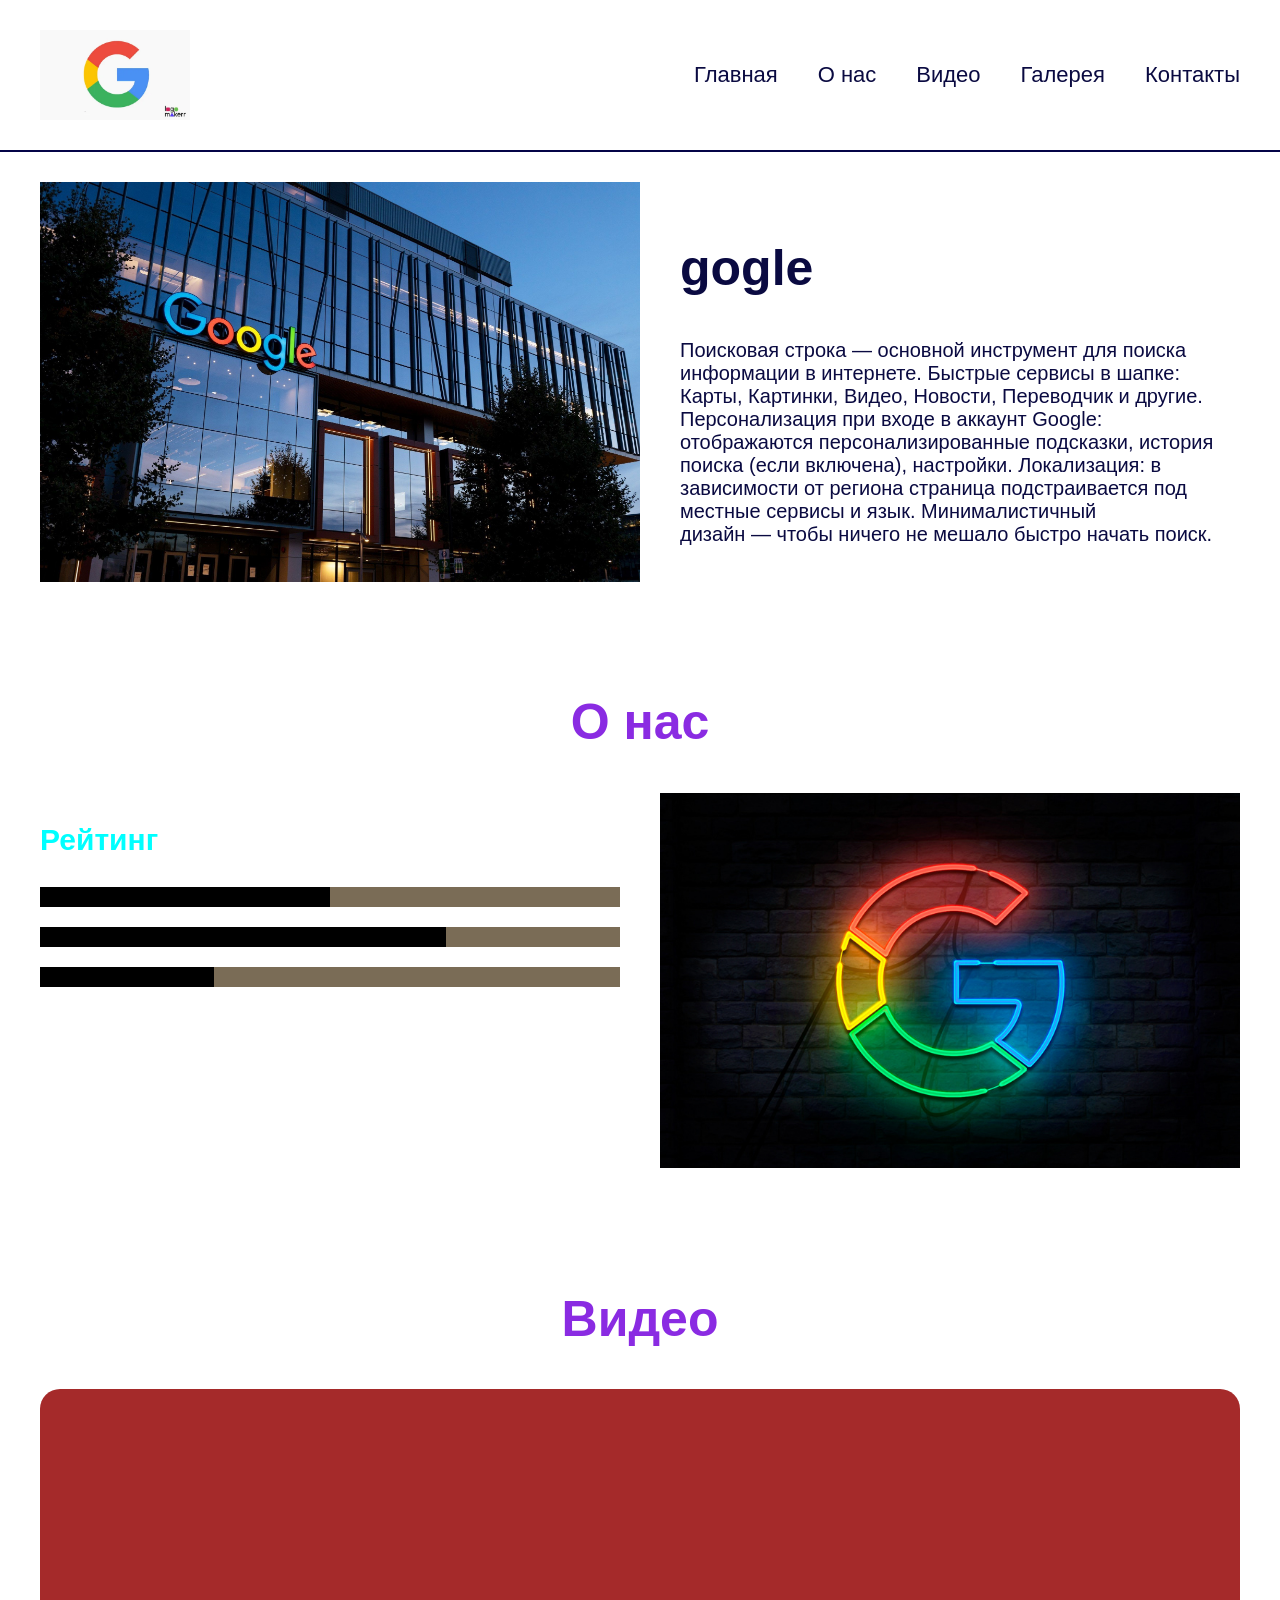
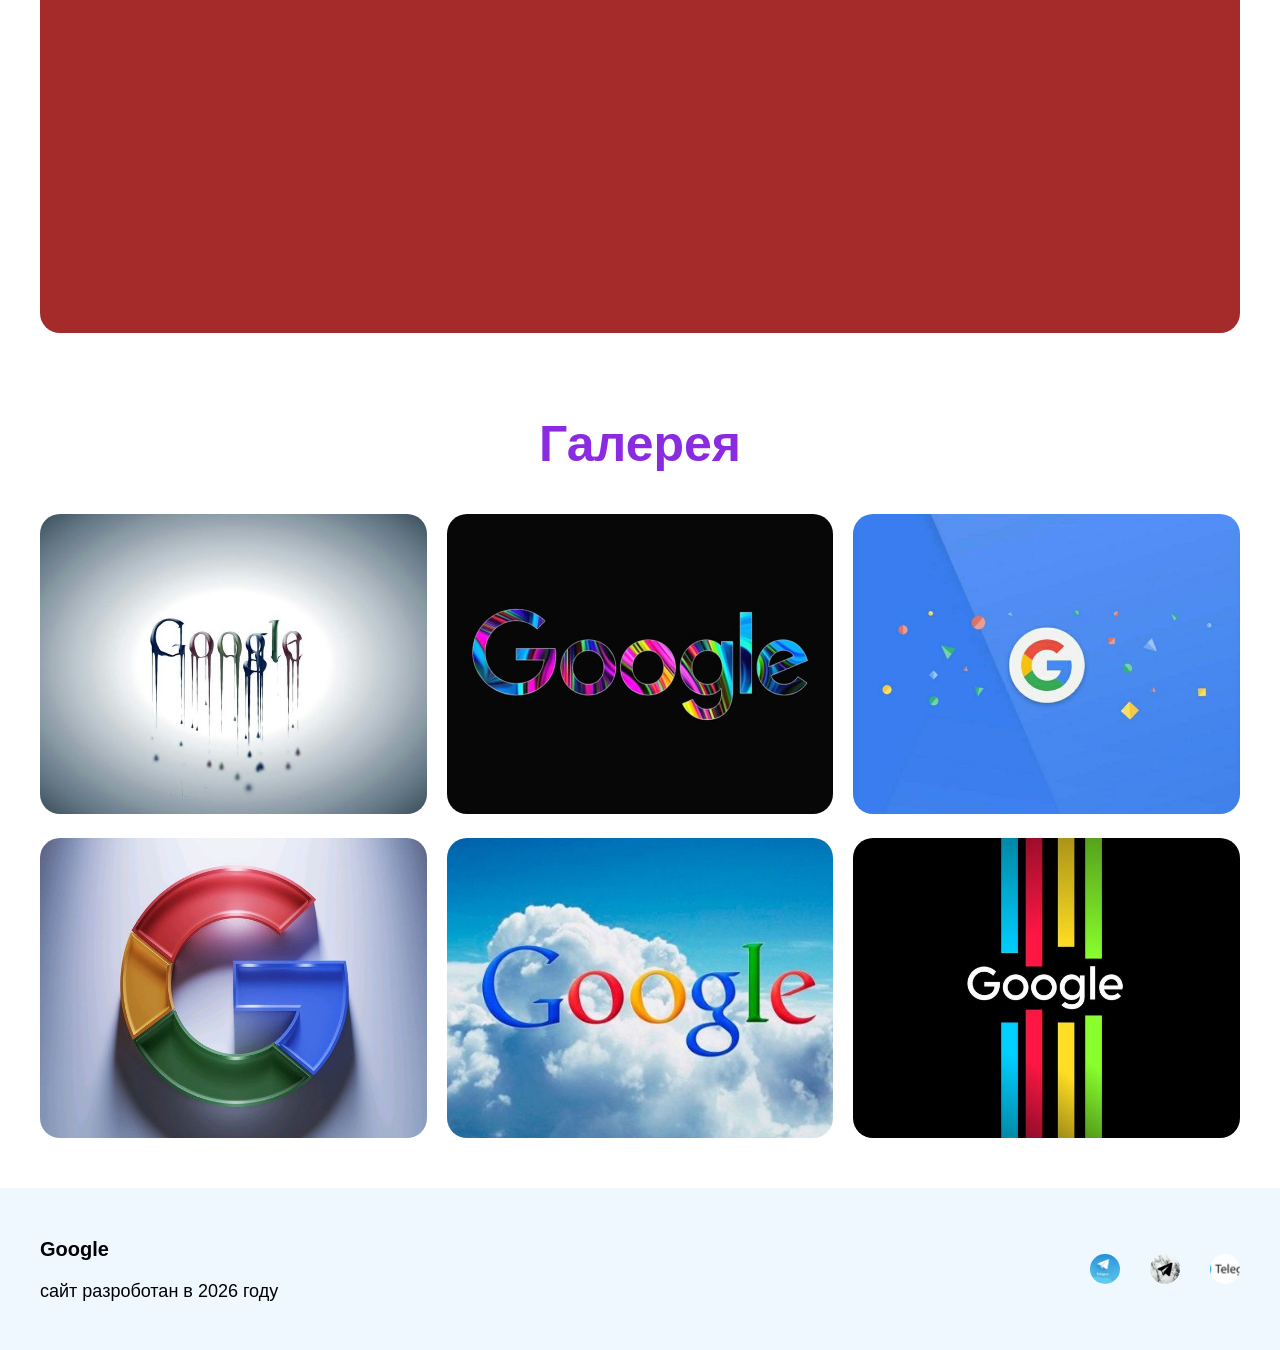
<file: index.html>
<!DOCTYPE html>
<html lang="en">

<head>
    <meta charset="UTF-8">
    <meta name="viewport" content="width=device-width, initial-scale=1.0">
    <title>Сайт визитка</title>
    <link rel="stylesheet" href="style.css">
</head>

<body>
    <header>
        <div class="header__container container">
            <img src="img/logo.webp" alt="" class="logo">
            <ul class="menu">
                <li class="menu__item">
                    <a href="index.html">Главная</a>
                </li>
                <li class="menu__item">
                    <a href="#about">О нас</a>
                </li>
                <li class="menu__item">
                    <a href="#video">Видео</a>
                </li>
                <li class="menu__item">
                    <a href="#gallery">Галерея</a>
                </li>
                <li class="menu__item">
                    <a href="contact.html">Контакты</a>
                </li>
            </ul>
        </div>
    </header>
    <main>
        <section class="hero">
            <div class="hero__container container">
                <img src="img/hero.jpg" alt="" class="hero__img">
                <div class="hero__info">
                    <h1 class="hero__title">
                        gogle
                    </h1>
                    <p class="hero__text">
                        Поисковая строка — основной инструмент для поиска информации в интернете.
                        Быстрые сервисы в шапке: Карты, Картинки, Видео, Новости, Переводчик и другие.
                        Персонализация при входе в аккаунт Google: отображаются персонализированные подсказки, история
                        поиска (если включена), настройки.
                        Локализация: в зависимости от региона страница подстраивается под местные сервисы и язык.
                        Минималистичный дизайн — чтобы ничего не мешало быстро начать поиск.

                    </p>
                </div>
            </div>
        </section>
        <section class="about" id="about">
            <div class="about__container container">
                <h2>
                    О нас
                </h2>
                <div class="about__content">
                    <div class="about__info">
                        <h3>
                            Рейтинг
                        </h3>
                        <div class="progres">
                            <div class="progres-1"></div>
                        </div>
                        <div class="progres">
                            <div class="progres-2"></div>
                        </div>
                        <div class="progres">
                            <div class="progres-3"></div>
                        </div>
                    </div>
                    <img src="img/about.jpg" alt="" class="about__img">
                </div>
            </div>
        </section>
        <section class="video" id="video">
            <div class="video__container container">
                <h2>
                    Видео
                </h2>
                <div class="video__content">
                    <iframe width="100%" height="500"
                        src="https://rutube.ru/play/embed/8848286f95d64d78266df2bc7c7d4bca/?skinColor=E53935"
                        style="border: none;" allow="clipboard-write; autoplay" allowFullScreen></iframe>
                </div>
            </div>
        </section>
        <section class="galary" id="gallery">
            <div class="galary__container container">
                <h2>Галерея</h2>
                <ul class="gallery__list">
                    <li class="gallery__item">
                        <img src="img/img1.jpg" alt="">
                    </li>
                    <li class="gallery__item">
                        <img src="img/img2.jpg" alt="">
                    </li>
                    <li class="gallery__item">
                        <img src="img/img3.jpg" alt="">
                    </li>
                    <li class="gallery__item">
                        <img src="img/img4.jpg" alt="">
                    </li>
                    <li class="gallery__item">
                        <img src="img/img5.jpg" alt="">
                    </li>
                    <li class="gallery__item">
                        <img src="img/img6.jpg" alt="">
                    </li>
                </ul>
            </div>
        </section>
    </main>
    <footer id="contact">
        <div class="footer__container container">
            <div class="footer__content">
                <h3>Google</h3>
                <p>сайт разроботан в 2026 году</p>
            </div>
            <div class="footer__list">
                <img src="img/tg.webp" alt="">
                <img src="img/tg2.webp" alt="">
                <img src="img/tg3.jpg" alt="">
            </div>
        </div>
    </footer>
</body>

</html>
</file>
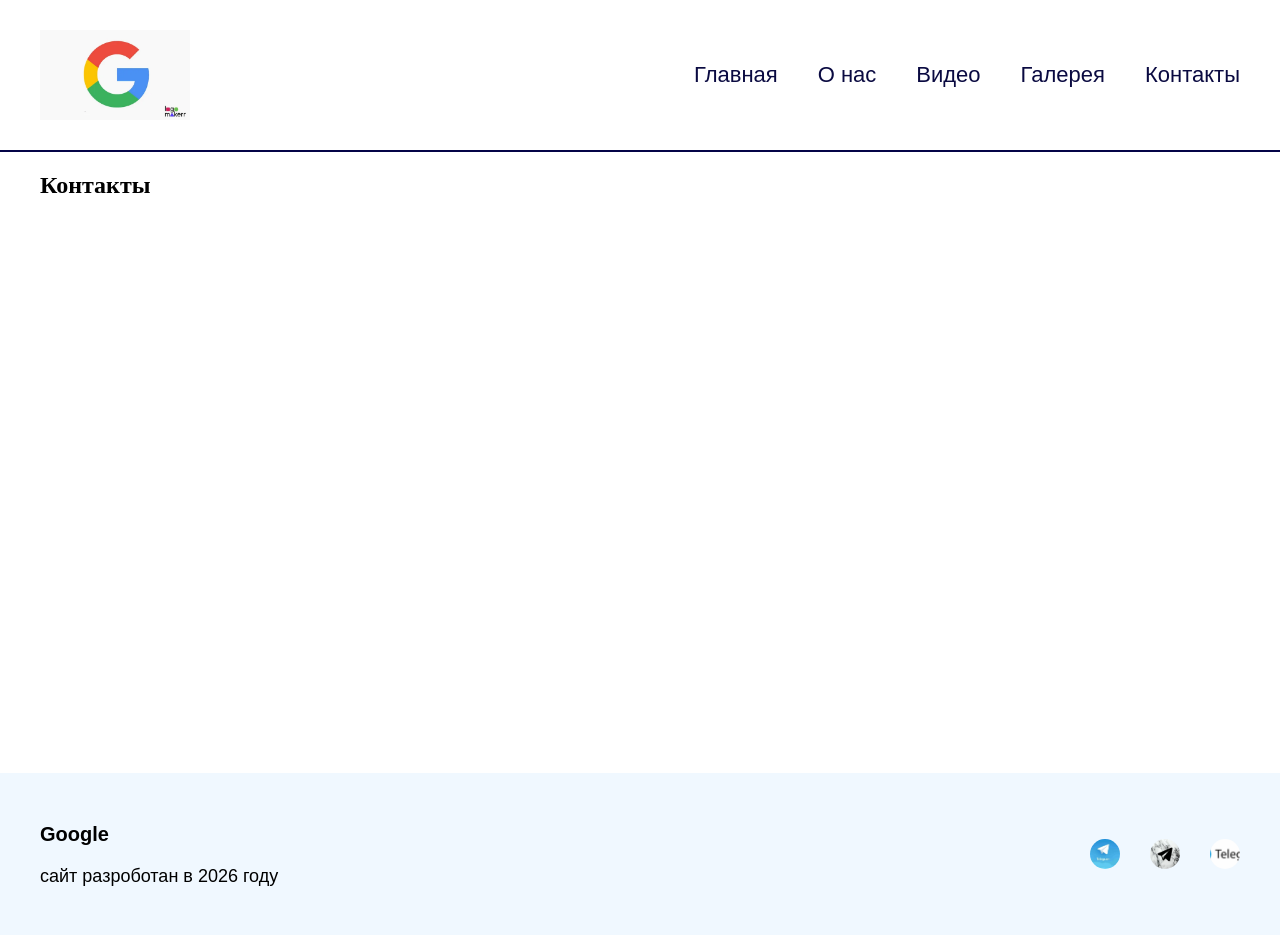
<file: contact.html>
<!DOCTYPE html>
<html lang="en">

<head>
    <meta charset="UTF-8">
    <meta name="viewport" content="width=device-width, initial-scale=1.0">
    <title>Сайт визитка</title>
    <link rel="stylesheet" href="style.css">
</head>

<body>
    <header>
        <div class="header__container container">
            <img src="img/logo.webp" alt="" class="logo">
            <ul class="menu">
                <li class="menu__item">
                    <a href="index.html">Главная</a>
                </li>
                <li class="menu__item">
                    <a href="#about">О нас</a>
                </li>
                <li class="menu__item">
                    <a href="#video">Видео</a>
                </li>
                <li class="menu__item">
                    <a href="#gallery">Галерея</a>
                </li>
                <li class="menu__item">
                    <a href="contact.html">Контакты</a>
                </li>
            </ul>
        </div>
    </header>
    <main>
        <section class="contact">
            <div class="contact__container container">
                <h1>Контакты</h1>
                <div class="contact__content">
                    <iframe
                        src="https://www.google.com/maps/embed?pb=!1m18!1m12!1m3!1d69798.51048666815!2d35.80707064632029!3d56.85960592700651!2m3!1f0!2f0!3f0!3m2!1i1024!2i768!4f13.1!3m3!1m2!1s0x46b687ab1d6c94f3%3A0xf42b3a95f433bc9c!2z0KLQstC10YDRjCwg0KLQstC10YDRgdC60LDRjyDQvtCx0Lsu!5e0!3m2!1sru!2sru!4v1795529180126!5m2!1sru!2sru"
                        width="100%" height="550" style="border:0;" allowfullscreen="" loading="lazy"
                        referrerpolicy="strict-origin-when-cross-origin"></iframe>
                </div>
            </div>
        </section>
    </main>
    <footer id="contact">
        <div class="footer__container container">
            <div class="footer__content">
                <h3>Google</h3>
                <p>сайт разроботан в 2026 году</p>
            </div>
            <div class="footer__list">
                <img src="img/tg.webp" alt="">
                <img src="img/tg2.webp" alt="">
                <img src="img/tg3.jpg" alt="">
            </div>
        </div>
    </footer>
</body>

</html>
</file>
<file: style.css>
html{
    scroll-behavior: smooth;
}
body {
    padding: 0;
    margin: 0;
}

header {
    padding-block: 30px;
    border-bottom: 2px solid rgb(4, 4, 71);
    width: 100%;
    position: sticky;
    z-index: 2;
    top: 0;
    background-color: white;
}

.logo {
    width: 150px;
}

.container {
    max-width: 1200px;
    margin: auto;
}

.menu {
    display: flex;
    gap: 40px;
    list-style: none;
    padding: 0;
}

.menu__item>a {
    color: rgb(10, 10, 65);
    font-size: 22px;
    font-family: 'Gill Sans', 'Gill Sans MT', Calibri, 'Trebuchet MS', sans-serif;
    text-decoration: none;
}

.header__container {
    display: flex;
    align-items: center;
    justify-content: space-between;
}

.hero {
    padding-block: 30px;
}

.hero__container {
    display: flex;
    align-items: center;
    gap: 40px;
}

.hero__img {
    width: 50%;
}

.hero__title {
    color: rgb(10, 10, 65);
    font-size: 50px;
    font-family: 'Gill Sans', 'Gill Sans MT', Calibri, 'Trebuchet MS', sans-serif;
}

.hero__text {
    color: rgb(10, 10, 65);
    font-size: 20px;
    font-family: 'Gill Sans', 'Gill Sans MT', Calibri, 'Trebuchet MS', sans-serif;
}

.about {
    padding-block: 40px;
}

h2 {
    text-align: center;
    color: blueviolet;
    font-size: 50px;
    font-family: 'Franklin Gothic Medium', 'Arial Narrow', Arial, sans-serif;
}

.about__content {
    display: grid;
    grid-template-columns: repeat(2, 1fr);
    gap: 40px;
}

h3 {
    color: aqua;
    font-size: 30px;
    font-family: 'Gill Sans', 'Gill Sans MT', Calibri, 'Trebuchet MS', sans-serif;
}

.progres {
    background-color: rgb(122, 108, 86);
    height: 20px;
    margin-bottom: 20px;
}

.progres-1 {
    background-color: black;
    height: 100%;
    width: 50%;
}

.progres-2 {
    background-color: black;
    height: 100%;
    width: 70%;
}

.progres-3 {
    background-color: black;
    height: 100%;
    width: 30%;
}

.about__img {
    width: 100%;
}

.video {
    padding-block: 40px;
}

.video__content {
    background-color: brown;
    padding: 20px;
    border-radius: 20px;
}

.galary {
    padding-bottom: 30px;
}

.gallery__list {
    display: grid;
    grid-template-columns: repeat(3, 1fr);
    padding: 0;
    list-style: none;
    gap: 20px;
}

.gallery__item img {
    width: 100%;
    height: 300px;
    object-fit: cover;
    border-radius: 20px;
}
.gallery__item img:hover{
    transition: all .5s;
    transform: scale(1.3);
}
footer{
    background-color: aliceblue;
    padding: 30px 0;
}
.footer__container{
    display: flex;
    align-items: center;
    justify-content: space-between;
}
.footer__container h3{
    color: black;
    font-size: 20px;
    font-family: 'Gill Sans', 'Gill Sans MT', Calibri, 'Trebuchet MS', sans-serif;
}
.footer__container p{
    color: black;
    font-size: 18px;
    font-family: 'Gill Sans', 'Gill Sans MT', Calibri, 'Trebuchet MS', sans-serif;
}
.footer__list{
    display: flex;
    align-items: center;
    gap: 30px;
}
.footer__list img{
    width: 30px;
    height: 30px;
    object-fit: cover;
    border-radius: 30px;
}
</file>
